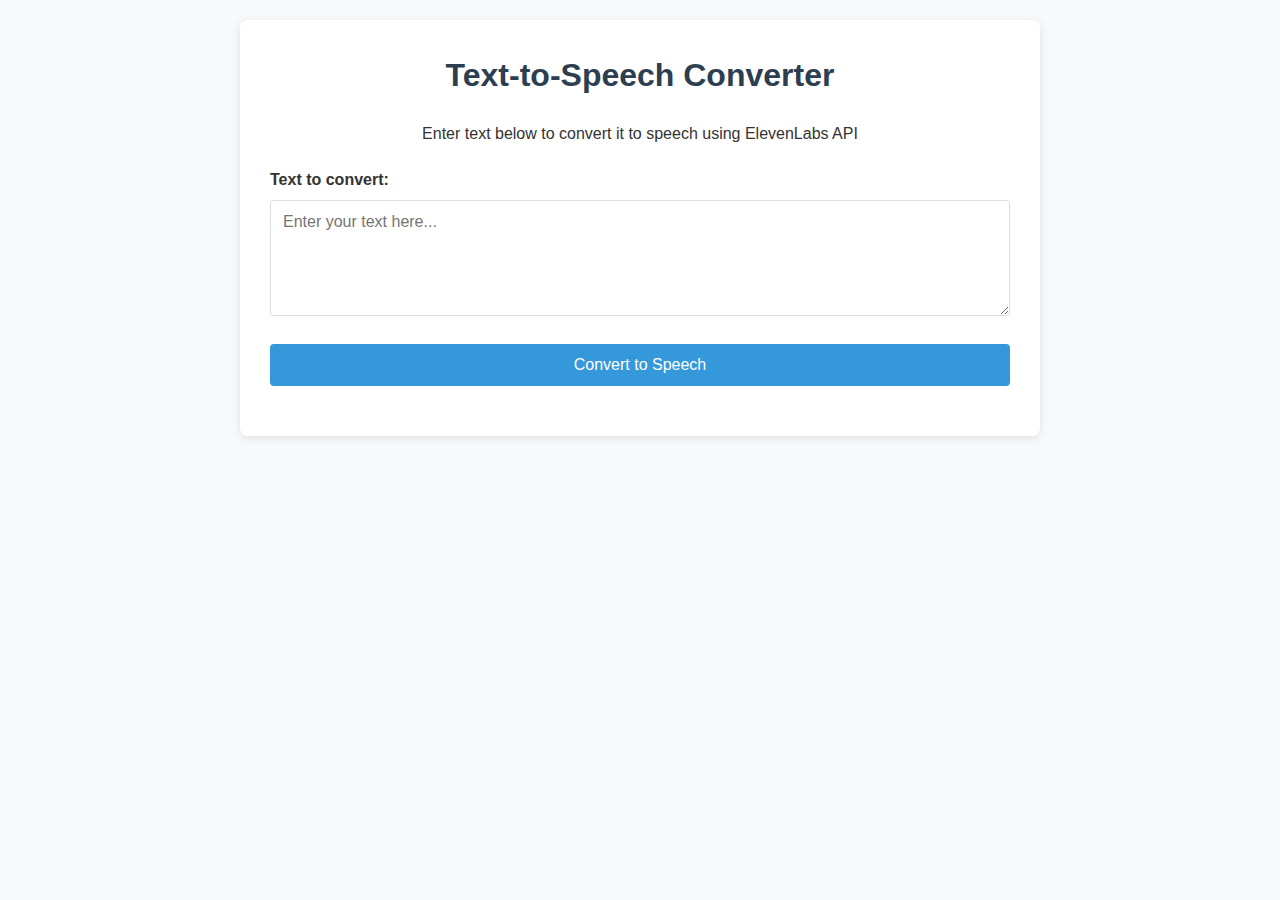
<file: templates/index.html>
<!DOCTYPE html>
<html lang="en">
<head>
    <meta charset="UTF-8">
    <meta name="viewport" content="width=device-width, initial-scale=1.0">
    <title>Text-to-Speech Web App</title>
    <link rel="stylesheet" href="/static/css/style.css">
</head>
<body>
    <div class="container">
        <h1>Text-to-Speech Converter</h1>
        <p>Enter text below to convert it to speech using ElevenLabs API</p>
        
        <form id="tts-form">
            <div class="form-group">
                <label for="text-input">Text to convert:</label>
                <textarea id="text-input" name="text" rows="5" placeholder="Enter your text here..." required></textarea>
            </div>
            
            <button type="submit" id="convert-btn">Convert to Speech</button>
        </form>
        
        <div id="result" class="hidden">
            <h2>Generated Speech</h2>
            <audio id="audio-player" controls></audio>
            <div class="controls">
                <button id="download-btn" class="hidden">Download MP3</button>
            </div>
        </div>
        
        <div id="loading" class="hidden">
            <p>Converting text to speech...</p>
        </div>
        
        <div id="error" class="hidden">
            <p>An error occurred. Please try again.</p>
        </div>
    </div>
    
    <script src="/static/js/script.js"></script>
</body>
</html>
</file>
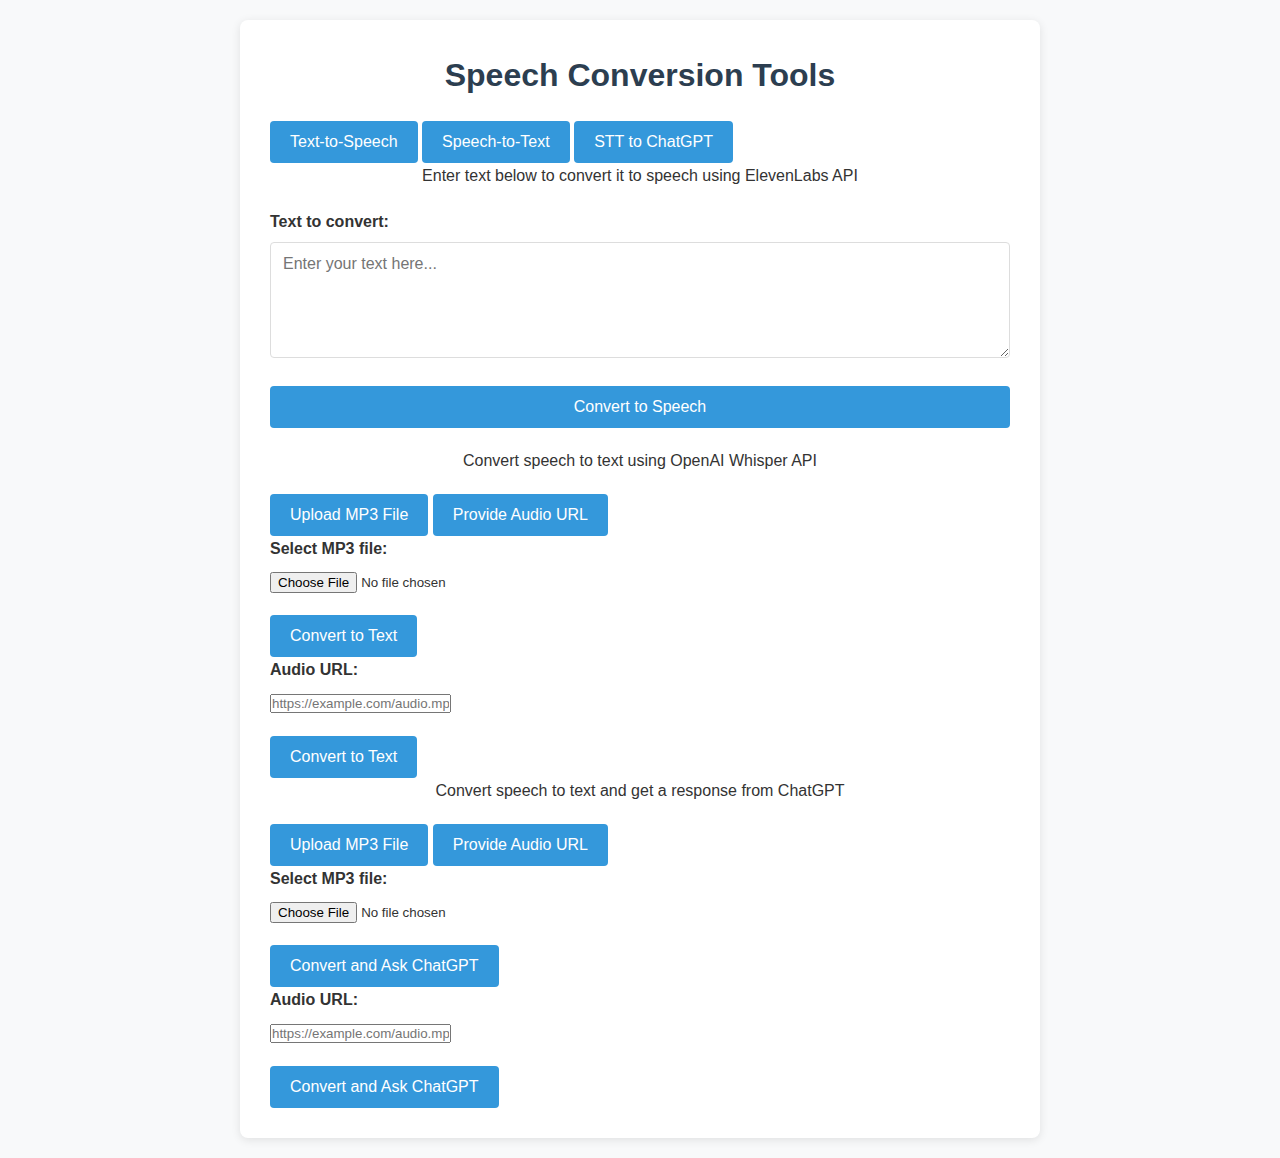
<file: app/templates/index.html>
<!DOCTYPE html>
<html lang="en">
<head>
    <meta charset="UTF-8">
    <meta name="viewport" content="width=device-width, initial-scale=1.0">
    <title>Speech Conversion Web App</title>
    <link rel="stylesheet" href="/static/css/style.css">
</head>
<body>
    <div class="container">
        <h1>Speech Conversion Tools</h1>

        <div class="tabs">
            <button class="tab-btn active" data-tab="tts">Text-to-Speech</button>
            <button class="tab-btn" data-tab="stt">Speech-to-Text</button>
            <button class="tab-btn" data-tab="stt-chatgpt">STT to ChatGPT</button>
        </div>

        <div class="tab-content active" id="tts-tab">
            <p>Enter text below to convert it to speech using ElevenLabs API</p>

            <form id="tts-form">
                <div class="form-group">
                    <label for="text-input">Text to convert:</label>
                    <textarea id="text-input" name="text" placeholder="Enter your text here..." required
                              rows="5"></textarea>
                </div>

                <button id="convert-btn" type="submit">Convert to Speech</button>
            </form>

            <div class="result hidden" id="tts-result">
                <h2>Generated Speech</h2>
                <audio controls id="audio-player"></audio>
                <div class="controls">
                    <button class="hidden" id="download-btn">Download MP3</button>
                </div>
            </div>

            <div class="loading hidden" id="tts-loading">
                <p>Converting text to speech...</p>
            </div>

            <div class="error hidden" id="tts-error">
                <p>An error occurred. Please try again.</p>
            </div>
        </div>

        <div class="tab-content" id="stt-tab">
            <p>Convert speech to text using OpenAI Whisper API</p>

            <div class="stt-options">
                <button class="option-btn active" data-option="upload">Upload MP3 File</button>
                <button class="option-btn" data-option="url">Provide Audio URL</button>
            </div>

            <div class="stt-option active" id="upload-option">
                <form id="stt-upload-form">
                    <div class="form-group">
                        <label for="audio-file">Select MP3 file:</label>
                        <input accept="audio/mpeg, audio/mp3" id="audio-file" name="file" required type="file">
                    </div>
                    <button id="upload-convert-btn" type="submit">Convert to Text</button>
                </form>
            </div>

            <div class="stt-option" id="url-option">
                <form id="stt-url-form">
                    <div class="form-group">
                        <label for="audio-url">Audio URL:</label>
                        <input id="audio-url" name="audio_url" placeholder="https://example.com/audio.mp3" required
                               type="url">
                    </div>
                    <button id="url-convert-btn" type="submit">Convert to Text</button>
                </form>
            </div>

            <div class="result hidden" id="stt-result">
                <h2>Transcribed Text</h2>
                <div class="text-result">
                    <p id="transcription-text"></p>
                </div>
                <div class="controls">
                    <button id="copy-btn">Copy Text</button>
                </div>
            </div>

            <div class="loading hidden" id="stt-loading">
                <p>Converting speech to text...</p>
            </div>

            <div class="error hidden" id="stt-error">
                <p>An error occurred. Please try again.</p>
            </div>
        </div>

        <div class="tab-content" id="stt-chatgpt-tab">
            <p>Convert speech to text and get a response from ChatGPT</p>

            <div class="stt-options">
                <button class="option-btn active" data-option="chatgpt-upload">Upload MP3 File</button>
                <button class="option-btn" data-option="chatgpt-url">Provide Audio URL</button>
            </div>

            <div class="stt-option active" id="chatgpt-upload-option">
                <form id="stt-chatgpt-upload-form">
                    <div class="form-group">
                        <label for="chatgpt-audio-file">Select MP3 file:</label>
                        <input accept="audio/mpeg, audio/mp3" id="chatgpt-audio-file" name="file" required type="file">
                    </div>
                    <button id="chatgpt-upload-convert-btn" type="submit">Convert and Ask ChatGPT</button>
                </form>
            </div>

            <div class="stt-option" id="chatgpt-url-option">
                <form id="stt-chatgpt-url-form">
                    <div class="form-group">
                        <label for="chatgpt-audio-url">Audio URL:</label>
                        <input id="chatgpt-audio-url" name="audio_url" placeholder="https://example.com/audio.mp3"
                               required
                               type="url">
                    </div>
                    <button id="chatgpt-url-convert-btn" type="submit">Convert and Ask ChatGPT</button>
                </form>
            </div>

            <div class="result hidden" id="stt-chatgpt-result">
                <h2>Transcribed Text</h2>
                <div class="text-result">
                    <p id="chatgpt-transcription-text"></p>
                </div>

                <h2>ChatGPT Response</h2>
                <div class="text-result">
                    <p id="chatgpt-response-text"></p>
                </div>


                <div class="audio-result hidden" id="chatgpt-tts-result">
                    <h2>Generated Speech</h2>
                    <audio controls id="chatgpt-audio-player"></audio>
                    <div class="controls">
                        <button class="hidden" id="chatgpt-download-btn">Download MP3</button>
                    </div>
                </div>

                <div class="loading hidden" id="chatgpt-tts-loading">
                    <p>Converting text to speech...</p>
                </div>

                <div class="error hidden" id="chatgpt-tts-error">
                    <p>An error occurred during text-to-speech conversion. Please try again.</p>
                </div>
            </div>

            <div class="loading hidden" id="stt-chatgpt-loading">
                <p>Converting speech and getting ChatGPT response...</p>
            </div>

            <div class="error hidden" id="stt-chatgpt-error">
                <p>An error occurred. Please try again.</p>
            </div>
        </div>
    </div>

    <script src="/static/js/script.js"></script>
</body>
</html>
</file>
<file: static/css/style.css>
/* Basic Reset */
* {
    margin: 0;
    padding: 0;
    box-sizing: border-box;
}

body {
    font-family: 'Segoe UI', Tahoma, Geneva, Verdana, sans-serif;
    line-height: 1.6;
    color: #333;
    background-color: #f8f9fa;
    padding: 20px;
}

.container {
    max-width: 800px;
    margin: 0 auto;
    background-color: #fff;
    padding: 30px;
    border-radius: 8px;
    box-shadow: 0 2px 10px rgba(0, 0, 0, 0.1);
}

h1 {
    text-align: center;
    margin-bottom: 20px;
    color: #2c3e50;
}

p {
    margin-bottom: 20px;
    text-align: center;
}

.form-group {
    margin-bottom: 20px;
}

label {
    display: block;
    margin-bottom: 8px;
    font-weight: bold;
}

textarea {
    width: 100%;
    padding: 12px;
    border: 1px solid #ddd;
    border-radius: 4px;
    resize: vertical;
    font-family: inherit;
    font-size: 16px;
}

button {
    background-color: #3498db;
    color: white;
    border: none;
    padding: 12px 20px;
    border-radius: 4px;
    cursor: pointer;
    font-size: 16px;
    transition: background-color 0.3s;
}

button:hover {
    background-color: #2980b9;
}

#convert-btn {
    display: block;
    width: 100%;
    margin-bottom: 20px;
}

#result {
    margin-top: 30px;
    padding-top: 20px;
    border-top: 1px solid #eee;
}

#result h2 {
    margin-bottom: 15px;
    text-align: center;
}

audio {
    width: 100%;
    margin-bottom: 15px;
}

.controls {
    display: flex;
    justify-content: center;
}

#download-btn {
    background-color: #27ae60;
}

#download-btn:hover {
    background-color: #219653;
}

#loading, #error {
    margin-top: 20px;
    text-align: center;
    padding: 15px;
    border-radius: 4px;
}

#loading {
    background-color: #f8f9fa;
}

#error {
    background-color: #ffebee;
    color: #c62828;
}

.hidden {
    display: none;
}
</file>
